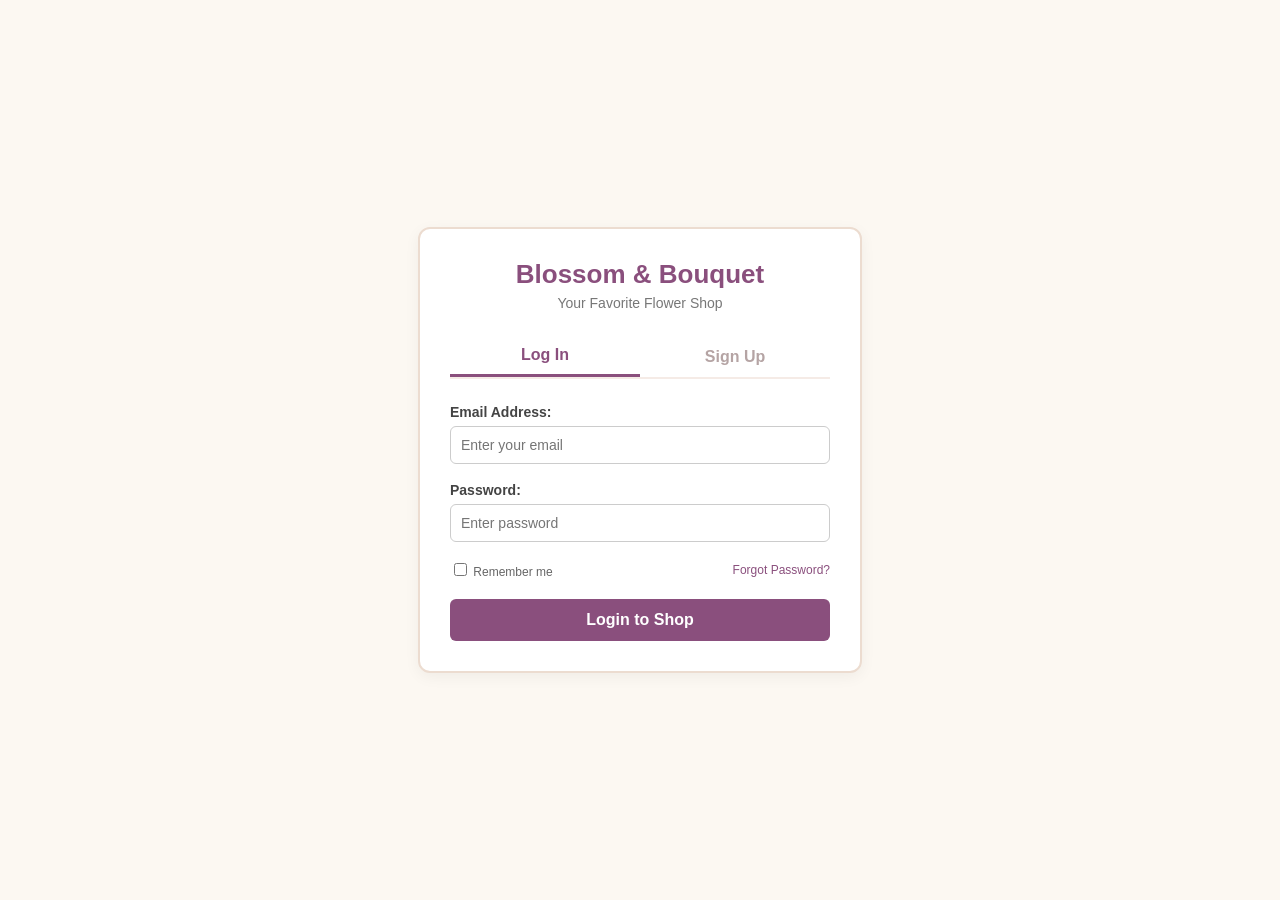
<file: login.html>
<!DOCTYPE html>
<html lang="en">
<head>
    <meta charset="UTF-8">
    <meta name="viewport" content="width=device-width, initial-scale=1.0">
    <title>Blossom and Bouquet - Account</title>
    <link rel="stylesheet" href="login.css">
</head>
<body>


    <div class="account-box">
        
        <div class="shop-header">
            <h1>Blossom & Bouquet</h1>
            <p>Your Favorite Flower Shop</p>
        </div>

  
        <div class="toggle-buttons">
            <button id="showLoginBtn" class="toggle-btn active-tab" onclick="openLogin()">Log In</button>
            <button id="showSignupBtn" class="toggle-btn" onclick="openSignup()">Sign Up</button>
        </div>

    
        <div id="loginSection" class="form-container">
            <form id="loginForm" onsubmit="handleLogin(event)">
                <div class="input-div">
                    <label for="loginEmail">Email Address:</label>
                    <input type="email" id="loginEmail" placeholder="Enter your email" required>
                </div>

                <div class="input-div">
                    <label for="loginPassword">Password:</label>
                    <input type="password" id="loginPassword" placeholder="Enter password" required>
                </div>

                <div class="form-options">
                    <label><input type="checkbox"> Remember me</label>
                    <a href="#" onclick="alert('Password reset link sent to your email!')">Forgot Password?</a>
                </div>

                <button type="submit" class="submit-btn">Login to Shop</button>
            </form>
        </div>

        <div id="signupSection" class="form-container" style="display: none;">
            <form id="signupForm" onsubmit="handleSignup(event)">
                <div class="input-div">
                    <label for="signupName">Full Name:</label>
                    <input type="text" id="signupName" placeholder="Enter your full name" required>
                </div>

                <div class="input-div">
                    <label for="signupEmail">Email Address:</label>
                    <input type="email" id="signupEmail" placeholder="Enter your email" required>
                </div>

                <div class="input-div">
                    <label for="signupPassword">Password:</label>
                    <input type="password" id="signupPassword" placeholder="Create a strong Password" required>
                </div>
<p id="signupError" style="color: red; font-size: 13px; margin: -10px 0 15px 0; font-weight: bold; display: none;"></p>
                <div class="form-options">
                    <label><input type="checkbox" required> I agree to the terms and privacy policy</label>
                </div>

                <button type="submit" class="submit-btn">Create My Account</button>
            </form>
        </div>

    </div>

    <script src="login.js"></script>
</body>
</html>
</file>
<file: login.css>
/* Styling to center the login container without breaking external elements */
body {
    background-color: #fcf8f2; /* Light pastel background */
    font-family: Arial, Helvetica, sans-serif;
    margin: 0;
    padding: 0;
    display: flex;
    justify-content: center;
    align-items: center;
    min-height: 100vh;
}

/* Centralized box for form elements */
.account-box {
    background-color: #ffffff;
    width: 380px;
    padding: 30px;
    border: 2px solid #ecdcd0;
    border-radius: 12px;
    box-shadow: 0px 4px 15px rgba(0, 0, 0, 0.05);
}

.shop-header {
    text-align: center;
    margin-bottom: 25px;
}

.shop-header h1 {
    color: #8a4f7d; /* Flower-themed purple-rose tone */
    font-size: 26px;
    margin: 0 0 5px 0;
}

.shop-header p {
    color: #777777;
    font-size: 14px;
    margin: 0;
}

/* Tabs structure */
.toggle-buttons {
    display: flex;
    margin-bottom: 25px;
    border-bottom: 2px solid #f5ebe6;
}

.toggle-btn {
    flex: 1;
    background: none;
    border: none;
    padding: 10px;
    font-size: 16px;
    font-weight: bold;
    color: #b5a4a4;
    cursor: pointer;
}

/* Active tab state */
.active-tab {
    color: #8a4f7d;
    border-bottom: 3px solid #8a4f7d;
}

/* Form layouts */
.form-container {
    width: 100%;
}

.input-div {
    margin-bottom: 18px;
}

.input-div label {
    display: block;
    margin-bottom: 6px;
    font-size: 14px;
    color: #444444;
    font-weight: bold;
}

.input-div input {
    width: 100%;
    padding: 10px;
    border: 1px solid #ccc;
    border-radius: 6px;
    font-size: 14px;
    box-sizing: border-box; /* Ensures padding does not stretch inputs */
}

.input-div input:focus {
    border-color: #8a4f7d;
    outline: none;
}

.form-options {
    display: flex;
    justify-content: space-between;
    align-items: center;
    font-size: 12px;
    color: #666666;
    margin-bottom: 20px;
}

.form-options a {
    color: #8a4f7d;
    text-decoration: none;
}

.form-options a:hover {
    text-decoration: underline;
}

.submit-btn {
    width: 100%;
    background-color: #8a4f7d;
    color: white;
    border: none;
    padding: 12px;
    border-radius: 6px;
    font-size: 16px;
    font-weight: bold;
    cursor: pointer;
}

.submit-btn:hover {
    background-color: #703f65;
}
</file>
